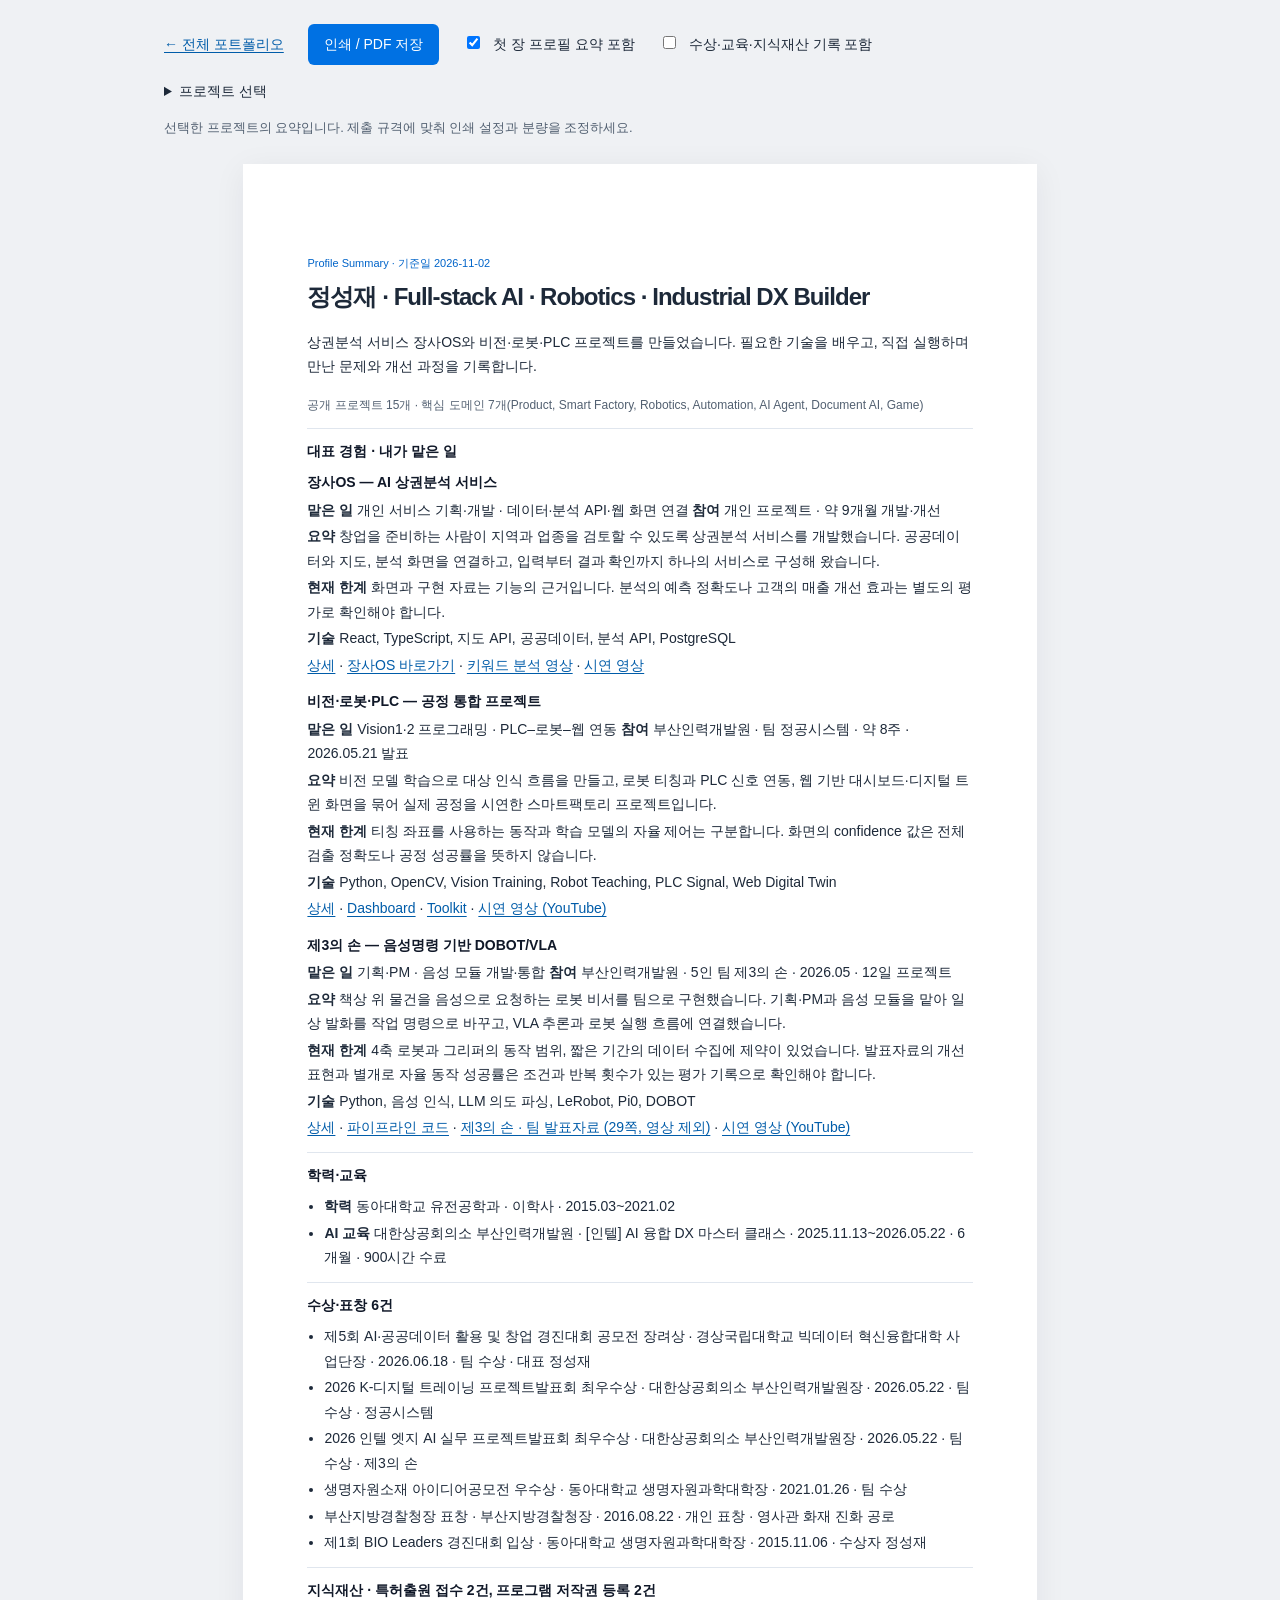
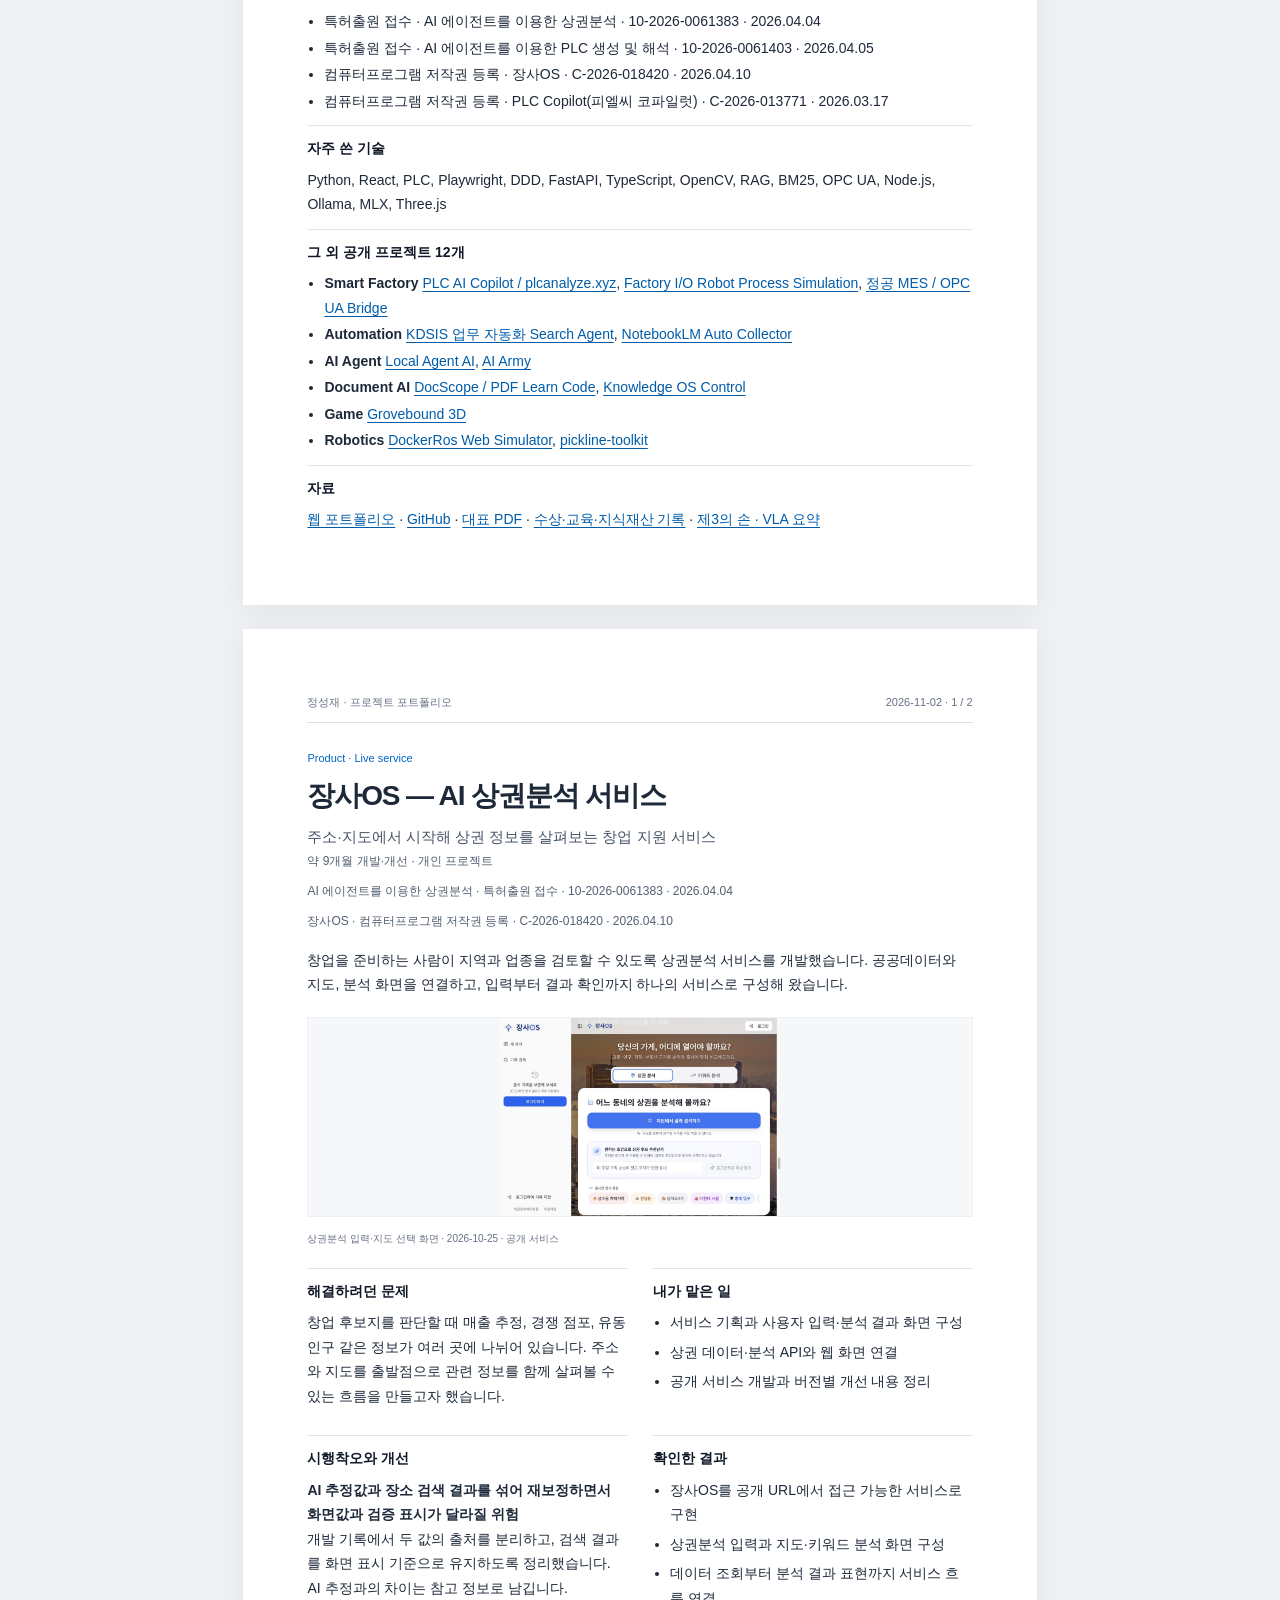
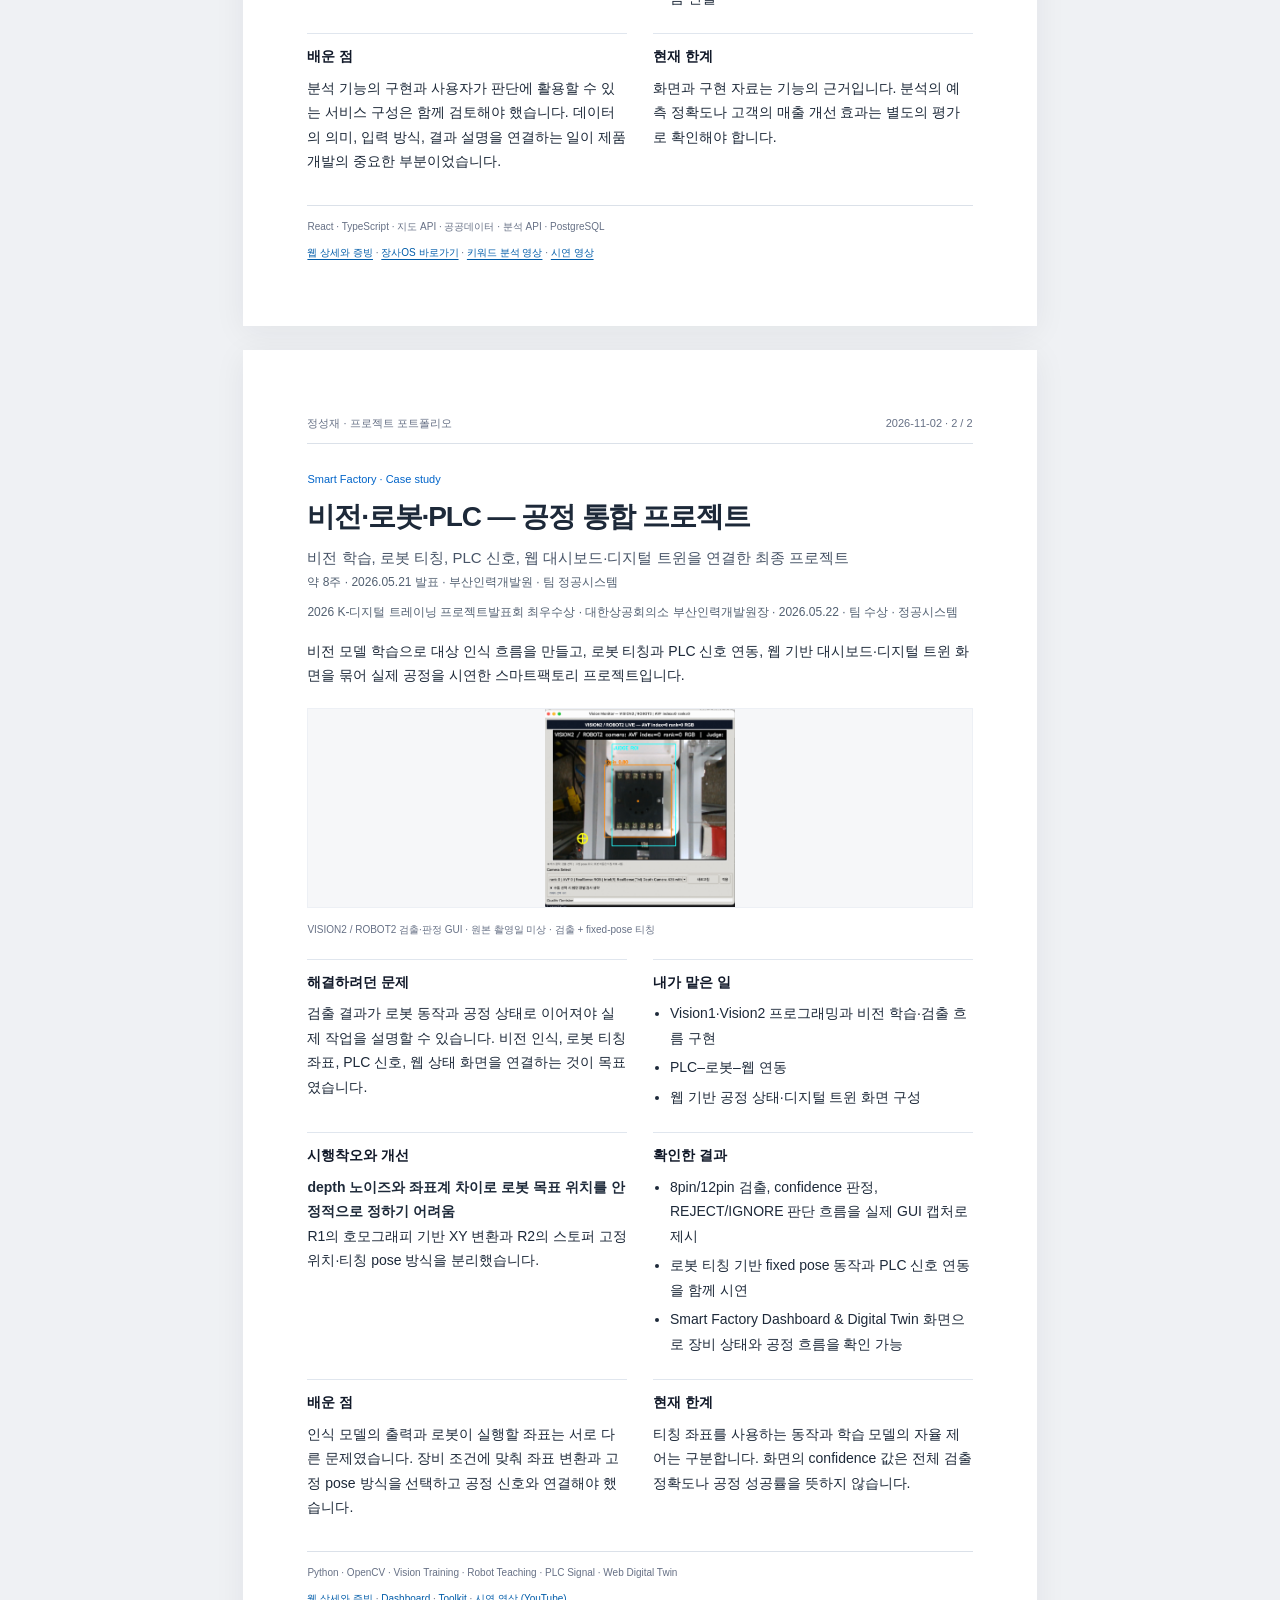
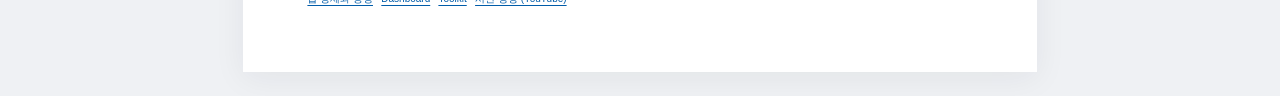
<file: summary.html>
<!doctype html>
<html lang="ko">
<head>
  <meta charset="utf-8" />
  <meta name="viewport" content="width=device-width,initial-scale=1" />
  <meta name="description" content="정성재 · Full-stack AI · Robotics · Industrial DX Builder. 상권분석 서비스 장사OS와 비전·로봇·PLC 프로젝트를 만들었습니다. 필요한 기술을 배우고, 직접 실행하며 만난 문제와 개선 과정을 기록합니다." />
  <title>정성재 | 프로젝트 포트폴리오</title>
  <link rel="stylesheet" href="./assets/summary.css?v=2026-11-03-records" />
  <!-- static:json-ld --><script type="application/ld+json">{"@context":"https://schema.org","@type":"Person","name":"정성재","jobTitle":"Full-stack AI · Robotics · Industrial DX Builder","description":"상권분석 서비스 장사OS와 비전·로봇·PLC 프로젝트를 만들었습니다. 필요한 기술을 배우고, 직접 실행하며 만난 문제와 개선 과정을 기록합니다.","url":"https://wjdtjdwo0609-cyber.github.io/sungjae-portfolio/","sameAs":["https://github.com/wjdtjdwo0609-cyber"],"knowsAbout":["Python","React","PLC","Playwright","DDD","FastAPI","TypeScript","OpenCV","RAG","BM25","OPC UA","Node.js","Ollama","MLX","Three.js"],"award":["제5회 AI·공공데이터 활용 및 창업 경진대회 공모전 장려상 · 2026.06.18","2026 K-디지털 트레이닝 프로젝트발표회 최우수상 · 2026.05.22","2026 인텔 엣지 AI 실무 프로젝트발표회 최우수상 · 2026.05.22","생명자원소재 아이디어공모전 우수상 · 2021.01.26","부산지방경찰청장 표창 · 2016.08.22","제1회 BIO Leaders 경진대회 입상 · 2015.11.06"]}</script><!-- /static:json-ld -->
  <script src="./assets/portfolio-data.js?v=2026-11-03-records" defer></script>
  <script src="./assets/portfolio-domain.js?v=20261102-preview" defer></script>
  <script src="./assets/summary.js?v=20261102-training" defer></script>
</head>
<body>
  <header class="summary-tools">
    <a href="./index.html">← 전체 포트폴리오</a>
    <button type="button" data-print>인쇄 / PDF 저장</button>
    <label><input type="checkbox" data-brief-toggle /> 첫 장 프로필 요약 포함</label>
    <label><input type="checkbox" data-records-toggle /> 수상·교육·지식재산 기록 포함</label>
    <details><summary>프로젝트 선택</summary><fieldset data-selection><legend>요약에 포함할 공개 프로젝트</legend></fieldset></details>
    <p>선택한 프로젝트의 요약입니다. 제출 규격에 맞춰 인쇄 설정과 분량을 조정하세요.</p>
  </header>
  <main data-summary><!-- static:brief --><article class="print-case profile-brief"><p class="eyebrow">Profile Summary · 기준일 2026-11-02</p>
<h1 class="brief-name">정성재 · Full-stack AI · Robotics · Industrial DX Builder</h1>
<p class="intro">상권분석 서비스 장사OS와 비전·로봇·PLC 프로젝트를 만들었습니다. 필요한 기술을 배우고, 직접 실행하며 만난 문제와 개선 과정을 기록합니다.</p>
<p class="brief-scope">공개 프로젝트 15개 · 핵심 도메인 7개(Product, Smart Factory, Robotics, Automation, AI Agent, Document AI, Game)</p>
<section><h3>대표 경험 · 내가 맡은 일</h3><div class="brief-project"><h4>장사OS — AI 상권분석 서비스</h4>
<p><strong>맡은 일</strong> 개인 서비스 기획·개발 · 데이터·분석 API·웹 화면 연결 <strong>참여</strong> 개인 프로젝트 · 약 9개월 개발·개선</p><p><strong>요약</strong> 창업을 준비하는 사람이 지역과 업종을 검토할 수 있도록 상권분석 서비스를 개발했습니다. 공공데이터와 지도, 분석 화면을 연결하고, 입력부터 결과 확인까지 하나의 서비스로 구성해 왔습니다.</p><p><strong>현재 한계</strong> 화면과 구현 자료는 기능의 근거입니다. 분석의 예측 정확도나 고객의 매출 개선 효과는 별도의 평가로 확인해야 합니다.</p><p><strong>기술</strong> React, TypeScript, 지도 API, 공공데이터, 분석 API, PostgreSQL</p><p><a href="https://wjdtjdwo0609-cyber.github.io/sungjae-portfolio/#project/jangsa-simulator">상세</a> · <a href="https://jangsaos.com/">장사OS 바로가기</a> · <a href="https://wjdtjdwo0609-cyber.github.io/sungjae-portfolio/assets/videos/jangsaos-keyword-report-20261103.mp4">키워드 분석 영상</a> · <a href="https://wjdtjdwo0609-cyber.github.io/sungjae-portfolio/assets/videos/jangsaos-analysis-demo-20261102.mp4">시연 영상</a></p></div><div class="brief-project"><h4>비전·로봇·PLC — 공정 통합 프로젝트</h4>
<p><strong>맡은 일</strong> Vision1·2 프로그래밍 · PLC–로봇–웹 연동 <strong>참여</strong> 부산인력개발원 · 팀 정공시스템 · 약 8주 · 2026.05.21 발표</p><p><strong>요약</strong> 비전 모델 학습으로 대상 인식 흐름을 만들고, 로봇 티칭과 PLC 신호 연동, 웹 기반 대시보드·디지털 트윈 화면을 묶어 실제 공정을 시연한 스마트팩토리 프로젝트입니다.</p><p><strong>현재 한계</strong> 티칭 좌표를 사용하는 동작과 학습 모델의 자율 제어는 구분합니다. 화면의 confidence 값은 전체 검출 정확도나 공정 성공률을 뜻하지 않습니다.</p><p><strong>기술</strong> Python, OpenCV, Vision Training, Robot Teaching, PLC Signal, Web Digital Twin</p><p><a href="https://wjdtjdwo0609-cyber.github.io/sungjae-portfolio/#project/vision-robot-plc-digital-twin">상세</a> · <a href="https://github.com/wjdtjdwo0609-cyber/smart-factory-dashboard-portfolio">Dashboard</a> · <a href="https://github.com/wjdtjdwo0609-cyber/pickline-toolkit">Toolkit</a> · <a href="https://www.youtube.com/watch?v=2opqmbzk43I">시연 영상 (YouTube)</a></p></div><div class="brief-project"><h4>제3의 손 — 음성명령 기반 DOBOT/VLA</h4>
<p><strong>맡은 일</strong> 기획·PM · 음성 모듈 개발·통합 <strong>참여</strong> 부산인력개발원 · 5인 팀 제3의 손 · 2026.05 · 12일 프로젝트</p><p><strong>요약</strong> 책상 위 물건을 음성으로 요청하는 로봇 비서를 팀으로 구현했습니다. 기획·PM과 음성 모듈을 맡아 일상 발화를 작업 명령으로 바꾸고, VLA 추론과 로봇 실행 흐름에 연결했습니다.</p><p><strong>현재 한계</strong> 4축 로봇과 그리퍼의 동작 범위, 짧은 기간의 데이터 수집에 제약이 있었습니다. 발표자료의 개선 표현과 별개로 자율 동작 성공률은 조건과 반복 횟수가 있는 평가 기록으로 확인해야 합니다.</p><p><strong>기술</strong> Python, 음성 인식, LLM 의도 파싱, LeRobot, Pi0, DOBOT</p><p><a href="https://wjdtjdwo0609-cyber.github.io/sungjae-portfolio/#project/robot-vla-pipeline">상세</a> · <a href="https://github.com/wjdtjdwo0609-cyber/Dobot_VLM_VLA">파이프라인 코드</a> · <a href="https://wjdtjdwo0609-cyber.github.io/sungjae-portfolio/assets/docs/sungjae-third-hand-vla-presentation.pdf">제3의 손 · 팀 발표자료 (29쪽, 영상 제외)</a> · <a href="https://www.youtube.com/watch?v=i0eg4IzEV6U">시연 영상 (YouTube)</a></p></div></section>
<section><h3>학력·교육</h3><ul><li><strong>학력</strong> 동아대학교 유전공학과 · 이학사 · 2015.03~2021.02</li><li><strong>AI 교육</strong> 대한상공회의소 부산인력개발원 · [인텔] AI 융합 DX 마스터 클래스 · 2025.11.13~2026.05.22 · 6개월 · 900시간 수료</li></ul></section>
<section><h3>수상·표창 6건</h3><ul><li>제5회 AI·공공데이터 활용 및 창업 경진대회 공모전 장려상 · 경상국립대학교 빅데이터 혁신융합대학 사업단장 · 2026.06.18 · 팀 수상 · 대표 정성재</li><li>2026 K-디지털 트레이닝 프로젝트발표회 최우수상 · 대한상공회의소 부산인력개발원장 · 2026.05.22 · 팀 수상 · 정공시스템</li><li>2026 인텔 엣지 AI 실무 프로젝트발표회 최우수상 · 대한상공회의소 부산인력개발원장 · 2026.05.22 · 팀 수상 · 제3의 손</li><li>생명자원소재 아이디어공모전 우수상 · 동아대학교 생명자원과학대학장 · 2021.01.26 · 팀 수상</li><li>부산지방경찰청장 표창 · 부산지방경찰청장 · 2016.08.22 · 개인 표창 · 영사관 화재 진화 공로</li><li>제1회 BIO Leaders 경진대회 입상 · 동아대학교 생명자원과학대학장 · 2015.11.06 · 수상자 정성재</li></ul></section>
<section><h3>지식재산 · 특허출원 접수 2건, 프로그램 저작권 등록 2건</h3><ul><li>특허출원 접수 · AI 에이전트를 이용한 상권분석 · 10-2026-0061383 · 2026.04.04</li><li>특허출원 접수 · AI 에이전트를 이용한 PLC 생성 및 해석 · 10-2026-0061403 · 2026.04.05</li><li>컴퓨터프로그램 저작권 등록 · 장사OS · C-2026-018420 · 2026.04.10</li><li>컴퓨터프로그램 저작권 등록 · PLC Copilot(피엘씨 코파일럿) · C-2026-013771 · 2026.03.17</li></ul></section>
<section><h3>자주 쓴 기술</h3><p>Python, React, PLC, Playwright, DDD, FastAPI, TypeScript, OpenCV, RAG, BM25, OPC UA, Node.js, Ollama, MLX, Three.js</p></section>
<section><h3>그 외 공개 프로젝트 12개</h3><ul><li><strong>Smart Factory</strong> <a href="https://wjdtjdwo0609-cyber.github.io/sungjae-portfolio/#project/plc-ai-copilot">PLC AI Copilot / plcanalyze.xyz</a>, <a href="https://wjdtjdwo0609-cyber.github.io/sungjae-portfolio/#project/smart-factory-digital-twin">Factory I/O Robot Process Simulation</a>, <a href="https://wjdtjdwo0609-cyber.github.io/sungjae-portfolio/#project/mes-opcua-bridge">정공 MES / OPC UA Bridge</a></li><li><strong>Automation</strong> <a href="https://wjdtjdwo0609-cyber.github.io/sungjae-portfolio/#project/kdsis-search-agent">KDSIS 업무 자동화 Search Agent</a>, <a href="https://wjdtjdwo0609-cyber.github.io/sungjae-portfolio/#project/notebooklm-auto-collector">NotebookLM Auto Collector</a></li><li><strong>AI Agent</strong> <a href="https://wjdtjdwo0609-cyber.github.io/sungjae-portfolio/#project/local-agent-ai">Local Agent AI</a>, <a href="https://wjdtjdwo0609-cyber.github.io/sungjae-portfolio/#project/ai-army">AI Army</a></li><li><strong>Document AI</strong> <a href="https://wjdtjdwo0609-cyber.github.io/sungjae-portfolio/#project/docscope">DocScope / PDF Learn Code</a>, <a href="https://wjdtjdwo0609-cyber.github.io/sungjae-portfolio/#project/knowledge-os-control">Knowledge OS Control</a></li><li><strong>Game</strong> <a href="https://wjdtjdwo0609-cyber.github.io/sungjae-portfolio/#project/grovebound-3d">Grovebound 3D</a></li><li><strong>Robotics</strong> <a href="https://wjdtjdwo0609-cyber.github.io/sungjae-portfolio/#project/dockerros-web-simulator">DockerRos Web Simulator</a>, <a href="https://wjdtjdwo0609-cyber.github.io/sungjae-portfolio/#project/pickline-toolkit">pickline-toolkit</a></li></ul></section>
<section><h3>자료</h3><p><a href="https://wjdtjdwo0609-cyber.github.io/sungjae-portfolio/">웹 포트폴리오</a> · <a href="https://github.com/wjdtjdwo0609-cyber">GitHub</a> · <a href="https://wjdtjdwo0609-cyber.github.io/sungjae-portfolio/assets/docs/sungjae-portfolio.pdf">대표 PDF</a> · <a href="https://wjdtjdwo0609-cyber.github.io/sungjae-portfolio/assets/docs/sungjae-records.pdf">수상·교육·지식재산 기록</a> · <a href="https://wjdtjdwo0609-cyber.github.io/sungjae-portfolio/assets/docs/sungjae-third-hand-vla.pdf">제3의 손 · VLA 요약</a></p></section></article><!-- /static:brief --></main>
  <noscript>프로젝트별 상세 사례를 보려면 JavaScript를 활성화하세요.</noscript>
</body>
</html>
</file>
<file: assets/summary.css>
:root { font-family:-apple-system,BlinkMacSystemFont,"Segoe UI",sans-serif; color:#1d2939; background:#eff1f4; }
* { box-sizing:border-box; }
body { margin:0; font-size:14px; line-height:1.75; }
a { color:#005ca9; text-underline-offset:3px; overflow-wrap:anywhere; }
button { font:inherit; cursor:pointer; padding:8px 16px; background:#0071e3; color:white; border:0; border-radius:6px; }
.summary-tools { max-width:1000px; margin:24px auto; padding:0 24px; display:flex; flex-wrap:wrap; align-items:center; gap:14px 24px; }
.summary-tools p { flex-basis:100%; margin:0; color:#526071; font-size:13px; }
details { width:100%; }
summary { cursor:pointer; }
fieldset { border:1px solid #ccd4df; padding:16px; margin-top:12px; display:grid; gap:8px; }
label { display:flex; gap:10px; align-items:baseline; }
:focus-visible { outline:3px solid #0071e3; outline-offset:4px; }
.print-case { width:210mm; max-width:calc(100% - 24px); margin:24px auto; padding:17mm; background:white; box-shadow:0 6px 30px #18202b10; }
.case-header { display:flex; justify-content:space-between; gap:16px; font-size:11px; color:#667085; border-bottom:1px solid #dbe1e9; padding-bottom:10px; }
.eyebrow { font-size:11px; color:#0064c9; margin:26px 0 8px; }
h1 { font-size:28px; line-height:1.35; letter-spacing:-.04em; margin:0 0 10px; }
.subtitle { margin:0; font-size:15px; color:#475467; }
.context { font-size:12px; color:#526071; }
.intro { margin:16px 0; }
figure { margin:20px 0; }
figure img { width:100%; height:200px; object-fit:contain; background:#f6f7f9; border:1px solid #edf0f5; }
figcaption { font-size:10px; color:#667085; margin-top:6px; }
.case-columns { display:grid; grid-template-columns:1fr 1fr; gap:18px 26px; }
section { break-inside:avoid; min-width:0; }
h3 { margin:0 0 7px; padding-top:10px; border-top:1px solid #e0e6ee; font-size:14px; color:#101828; }
p { margin:0 0 9px; white-space:pre-line; }
ul { margin:0; padding-left:17px; }
li { margin-bottom:5px; }
footer { border-top:1px solid #dbe1e9; padding-top:12px; margin-top:22px; font-size:10px; color:#667085; }
.empty { text-align:center; padding:80px 20px; }
.brief-name { font-size:24px; }
.brief-scope { font-size:12px; color:#526071; }
.brief-project { margin-bottom:12px; }
.brief-project h4 { margin:0 0 3px; font-size:14px; color:#101828; }
.brief-project p, .profile-brief li { margin-bottom:2px; }
.profile-brief section { margin-top:12px; }
@media(max-width:640px) { .print-case { padding:24px; } .case-columns { grid-template-columns:1fr; } h1{font-size:25px;} figure img{height:auto;} .case-header{flex-direction:column;gap:0;} }
@page { size:A4; margin:13mm 0; }
@media print {
  :root, body { background:white; }
  body { font-size:8.6pt; line-height:1.5; }
  .summary-tools { display:none; }
  .print-case { width:210mm; max-width:none; margin:0; padding:0 17mm; box-shadow:none; break-before:page; }
  .print-case:first-child { break-before:auto; }
  .case-columns { display:block; }
  .case-columns section { margin-bottom:5px; }
  .case-columns h3 { margin-bottom:3px; padding-top:5px; }
  .case-columns p, .case-columns li { margin-bottom:2px; }
  .print-case > .intro { margin:10px 0; }
  .profile-brief { font-size:8pt; line-height:1.42; }
  .profile-brief .brief-name { font-size:15pt; margin-bottom:4px; }
  .profile-brief .eyebrow { margin:0 0 3px; }
  .profile-brief .intro { margin:0 0 3px; }
  .profile-brief p { margin-bottom:1px; }
  .profile-brief section { margin-top:6px; }
  .profile-brief h3 { font-size:8.5pt; margin-bottom:3px; padding-top:4px; }
  .profile-brief h4 { font-size:8.5pt; margin-bottom:1px; }
  .profile-brief li { margin-bottom:0; }
  .profile-brief .brief-project { margin-bottom:5px; }
  h1 { font-size:22pt; }
  h3 { font-size:10pt; }
  figure img { height:112px; }
  figure { margin:8px 0; }
  .eyebrow { margin-top:18px; }
  a { text-decoration:none; }
}
</file>
